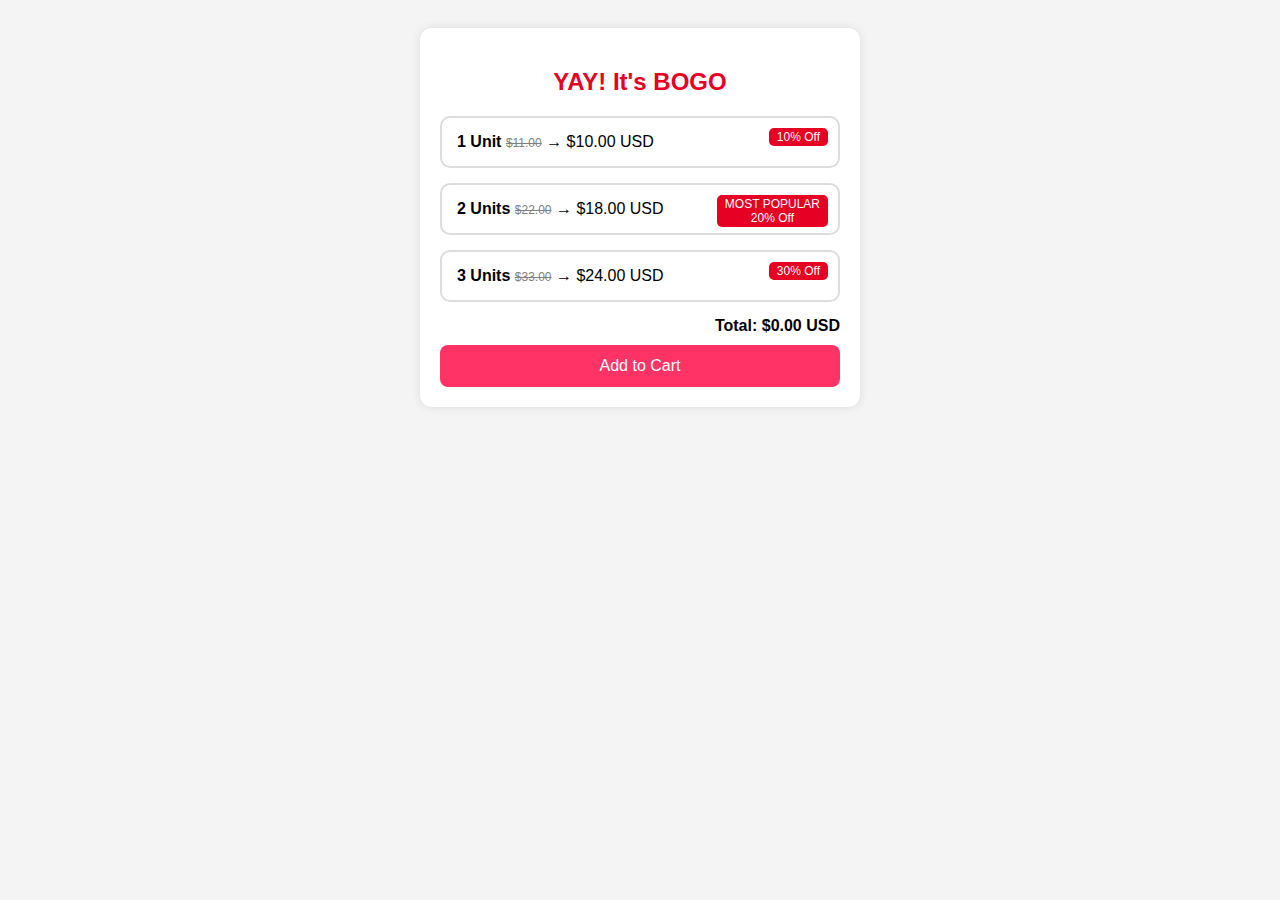
<file: index.html>
<!DOCTYPE html>
<html lang="en">
<head>
  <meta charset="UTF-8" />
  <title>Multi-Unit Expandable Offers</title>
  <meta name="viewport" content="width=device-width, initial-scale=1.0"/>
 <link rel="stylesheet" href="style.css">
</head>
<body>

<div class="container">
  <h2>YAY! It's BOGO</h2>

  <div class="offer" onclick="toggleOffer(this, 1, 10)">
    <div class="badge">10% Off</div>
    <strong>1 Unit</strong> <span class="strike">$11.00</span> → $10.00 USD
    <div class="options">
      <div class="option-group">
        <label>Item #1 - Size</label>
        <select><option>S</option><option>M</option><option>L</option></select>
        <label>Item #1 - Color</label>
        <select><option>Black</option><option>Red</option><option>Blue</option></select>
      </div>
    </div>
  </div>

  <div class="offer" onclick="toggleOffer(this, 2, 18)">
    <div class="badge">MOST POPULAR<br>20% Off</div>
    <strong>2 Units</strong> <span class="strike">$22.00</span> → $18.00 USD
    <div class="options">
      <div class="option-group">
        <label>Item #1 - Size</label>
        <select><option>S</option><option>M</option><option>L</option></select>
        <label>Item #1 - Color</label>
        <select><option>Black</option><option>Red</option><option>Blue</option></select>
      </div>
      <div class="option-group">
        <label>Item #2 - Size</label>
        <select><option>S</option><option>M</option><option>L</option></select>
        <label>Item #2 - Color</label>
        <select><option>Black</option><option>Red</option><option>Blue</option></select>
      </div>
    </div>
  </div>

  <div class="offer" onclick="toggleOffer(this, 3, 24)">
    <div class="badge">30% Off</div>
    <strong>3 Units</strong> <span class="strike">$33.00</span> → $24.00 USD
    <div class="options">
      <div class="option-group">
        <label>Item #1 - Size</label>
        <select><option>S</option><option>M</option><option>L</option></select>
        <label>Item #1 - Color</label>
        <select><option>Black</option><option>Red</option><option>Blue</option></select>
      </div>
      <div class="option-group">
        <label>Item #2 - Size</label>
        <select><option>S</option><option>M</option><option>L</option></select>
        <label>Item #2 - Color</label>
        <select><option>Black</option><option>Red</option><option>Blue</option></select>
      </div>
      <div class="option-group">
        <label>Item #3 - Size</label>
        <select><option>S</option><option>M</option><option>L</option></select>
        <label>Item #3 - Color</label>
        <select><option>Black</option><option>Red</option><option>Blue</option></select>
      </div>
    </div>
  </div>

  <div class="total" id="total-price">Total: $0.00 USD</div>
  <button class="add-to-cart">Add to Cart</button>
</div>

<script src="script.js"></script>

</body>
</html>
</file>
<file: style.css>
body {
    font-family: Arial, sans-serif;
    background: #f4f4f4;
    padding: 20px;
  }

  .container {
    max-width: 400px;
    margin: auto;
    background: #fff;
    padding: 20px;
    border-radius: 12px;
    box-shadow: 0 0 10px rgba(0,0,0,0.1);
  }

  h2 {
    text-align: center;
    color: #e60023;
  }

  .offer {
    border: 2px solid #ddd;
    padding: 15px;
    border-radius: 10px;
    margin-bottom: 15px;
    cursor: pointer;
    position: relative;
    transition: 0.3s ease;
  }

  .offer.expanded {
    background: #ffecec;
    border-color: #e60023;
  }

  .badge {
    position: absolute;
    top: 10px;
    right: 10px;
    background: #e60023;
    color: white;
    padding: 2px 8px;
    font-size: 12px;
    border-radius: 5px;
    text-align: center;
  }

  .options {
    margin-top: 10px;
    display: none;
  }

  .offer.expanded .options {
    display: block;
  }

  .option-group {
    margin-bottom: 10px;
  }

  .option-group label {
    font-size: 14px;
    display: block;
    margin-bottom: 4px;
  }

  .option-group select {
    width: 100%;
    padding: 5px;
  }

  .price {
    font-weight: bold;
    font-size: 16px;
    margin-top: 10px;
  }

  .add-to-cart {
    background: #ff3366;
    color: white;
    padding: 12px;
    width: 100%;
    border: none;
    font-size: 16px;
    border-radius: 8px;
    cursor: pointer;
    margin-top: 10px;
  }

  .total {
    text-align: right;
    font-size: 16px;
    margin-top: 10px;
    font-weight: bold;
  }

  .strike {
    text-decoration: line-through;
    color: gray;
    font-size: 12px;
  }
</file>
